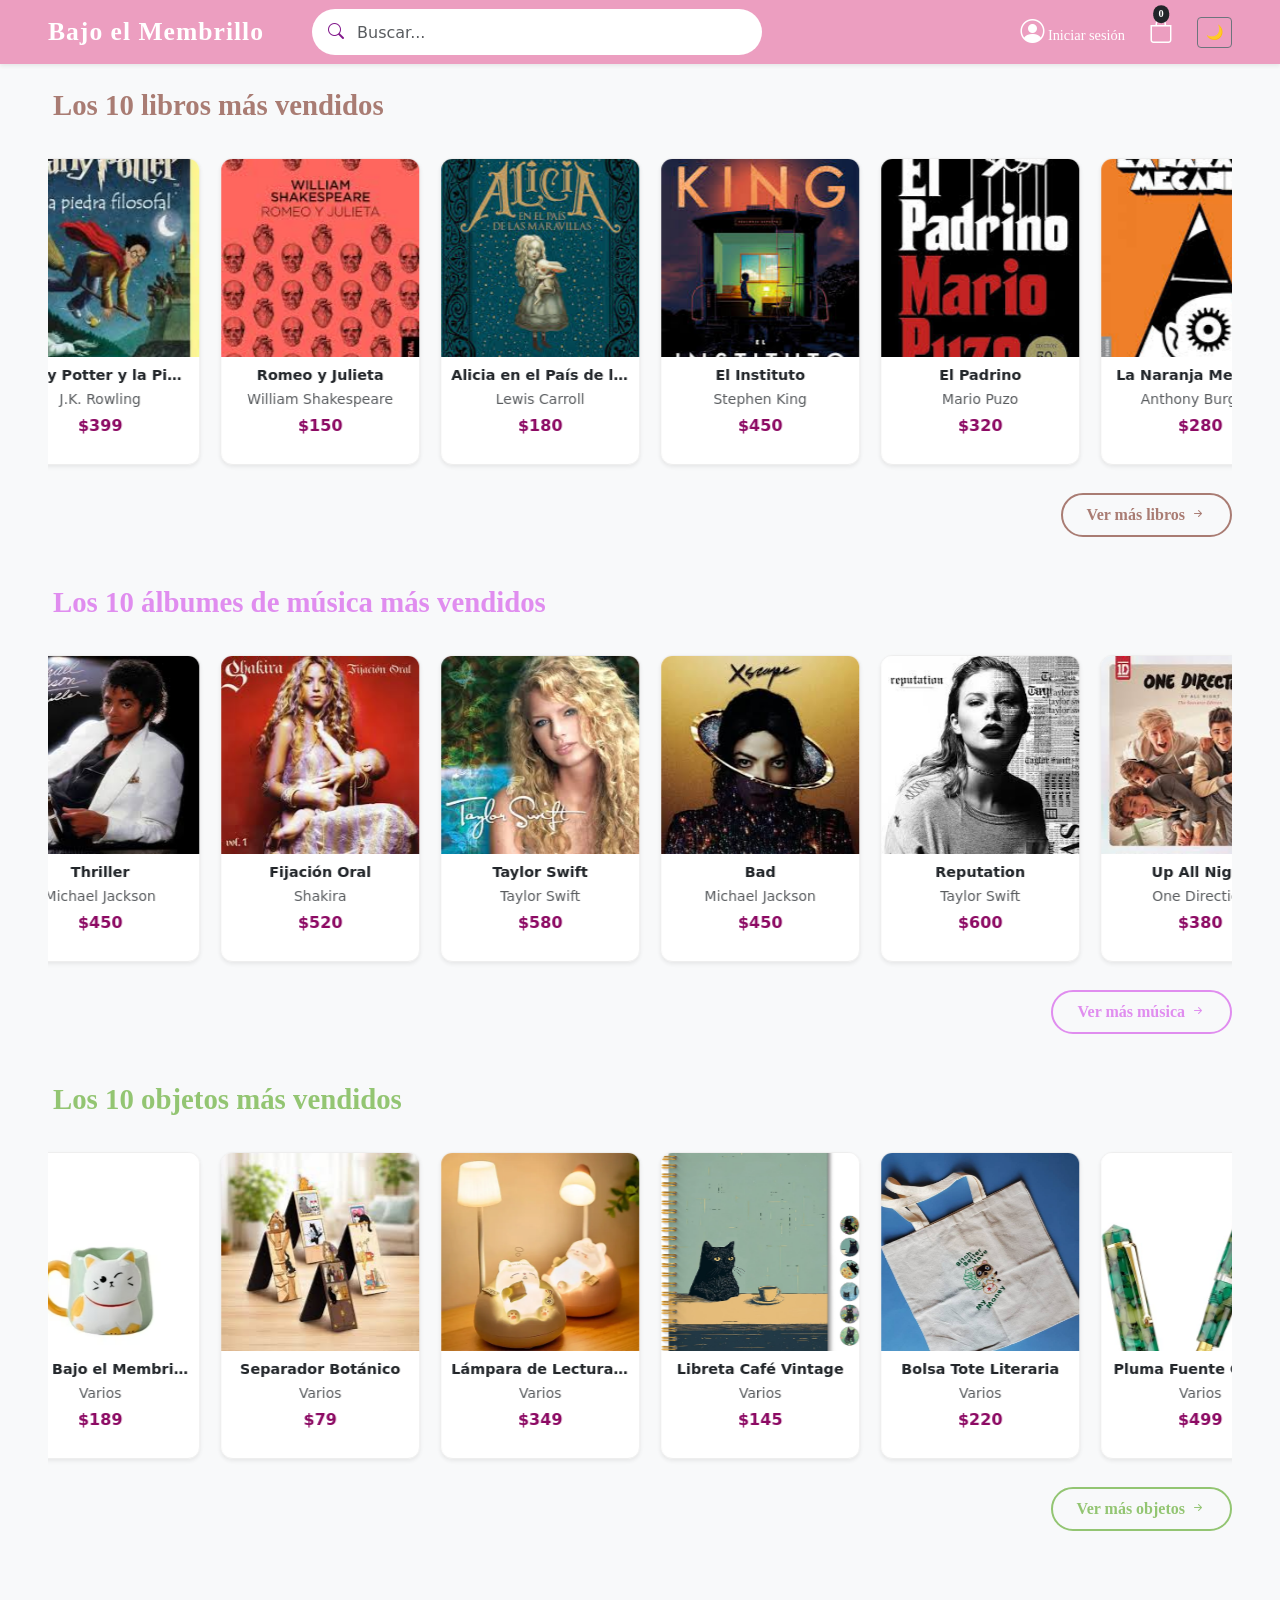
<file: src/view/index.html>
<!DOCTYPE html>
<html lang="es">
<head>
    <meta charset="UTF-8">
    <meta name="viewport" content="width=device-width, initial-scale=1.0">
    <title>Bajo el Membrillo</title>
    <link href="https://cdn.jsdelivr.net/npm/bootstrap@5.3.3/dist/css/bootstrap.min.css" rel="stylesheet">
    <link rel="stylesheet" href="https://cdn.jsdelivr.net/npm/bootstrap-icons@1.11.3/font/bootstrap-icons.min.css">
    <link rel="stylesheet" href="../css/style.css">
</head>
<body>

<nav class="navbar navbar-custom shadow-sm">
    <div class="container-fluid px-lg-5"> 
        <div class="row w-100 align-items-center g-0">
            <div class="col-auto d-flex align-items-center">
                <a class="navbar-brand me-4" href="index.html">Bajo el Membrillo</a>
                
            </div>
            <div class="col px-md-4">
                <div class="search-group position-relative">

    <i class="bi bi-search"></i>

    <input
        id="buscador-global"
        type="text"
        class="form-control"
        placeholder="Buscar..."
        autocomplete="off"
    >

   <div
    id="resultados-busqueda"
    class="search-results"
    ></div>

</div>
            </div>
            <div class="col-auto d-flex align-items-center gap-4">
                <div class="dropdown" id="menu-usuario">
                    <a href="#" class="nav-link-custom dropdown-toggle" data-bs-toggle="dropdown">
                        <i class="bi bi-person-circle"></i>
                        <span id="texto-usuario">Usuario</span>
                    </a>
                    <ul class="dropdown-menu">
                        <li><a class="dropdown-item" href="#" onclick="cerrarSesion()">Cerrar sesión</a></li>
                    </ul>
                </div>
                <a href="iniciar_sesion.html" id="btn-login" class="nav-link-custom">
                    <i class="bi bi-person-circle"></i>
                    <span>Iniciar sesión</span>
                </a>
                <a href="carrito.html" class="nav-link-custom position-relative">
                    <i class="bi bi-bag"></i>
                    <span id="contador-carrito" class="position-absolute top-0 start-50 translate-middle badge rounded-pill bg-dark cart-badge">0</span>
                </a>
                <button
                id="btn-tema"
                class="btn btn-outline-secondary btn-sm">
                🌙
                </button>
            </div>
        </div>
    </div>
</nav>

<main class="container-fluid px-lg-5 mt-4">
    <section class="section-container mb-5">
        <h2 class="section-title titulo-libros">Los 10 libros más vendidos</h2>
        <div id="contenedor-libros" class="carousel-netflix"></div>
        <div class="text-end mt-2">
            <a href="libros.html" class="btn-ver-mas btn-libros">Ver más libros <i class="bi bi-arrow-right-short"></i></a>
        </div>
    </section>
    <section class="section-container mb-5">
        <h2 class="section-title titulo-musica">Los 10 álbumes de música más vendidos</h2>
        <div id="contenedor-musica" class="carousel-netflix"></div>
        <div class="text-end mt-2">
            <a href="musica.html" class="btn-ver-mas btn-musica">Ver más música <i class="bi bi-arrow-right-short"></i></a>
        </div>
    </section>
    <section class="section-container mb-5">
        <h2 class="section-title titulo-objetos">Los 10 objetos más vendidos</h2>
        <div id="contenedor-objetos" class="carousel-netflix"></div>
        <div class="text-end mt-2">
            <a href="objetos.html" class="btn-ver-mas btn-objetos">Ver más objetos <i class="bi bi-arrow-right-short"></i></a>
        </div>
    </section>
</main>

<script src="../viewModel/carrito_utils.js"></script>
<script src="../viewModel/auth.js"></script>
<script src="../viewModel/main.js"></script>
<script src="../viewModel/busqueda_global.js"></script>
<script src="https://cdn.jsdelivr.net/npm/bootstrap@5.3.3/dist/js/bootstrap.bundle.min.js"></script>
<script src="../viewModel/tema.js"></script>
</body>
</html>
</file>
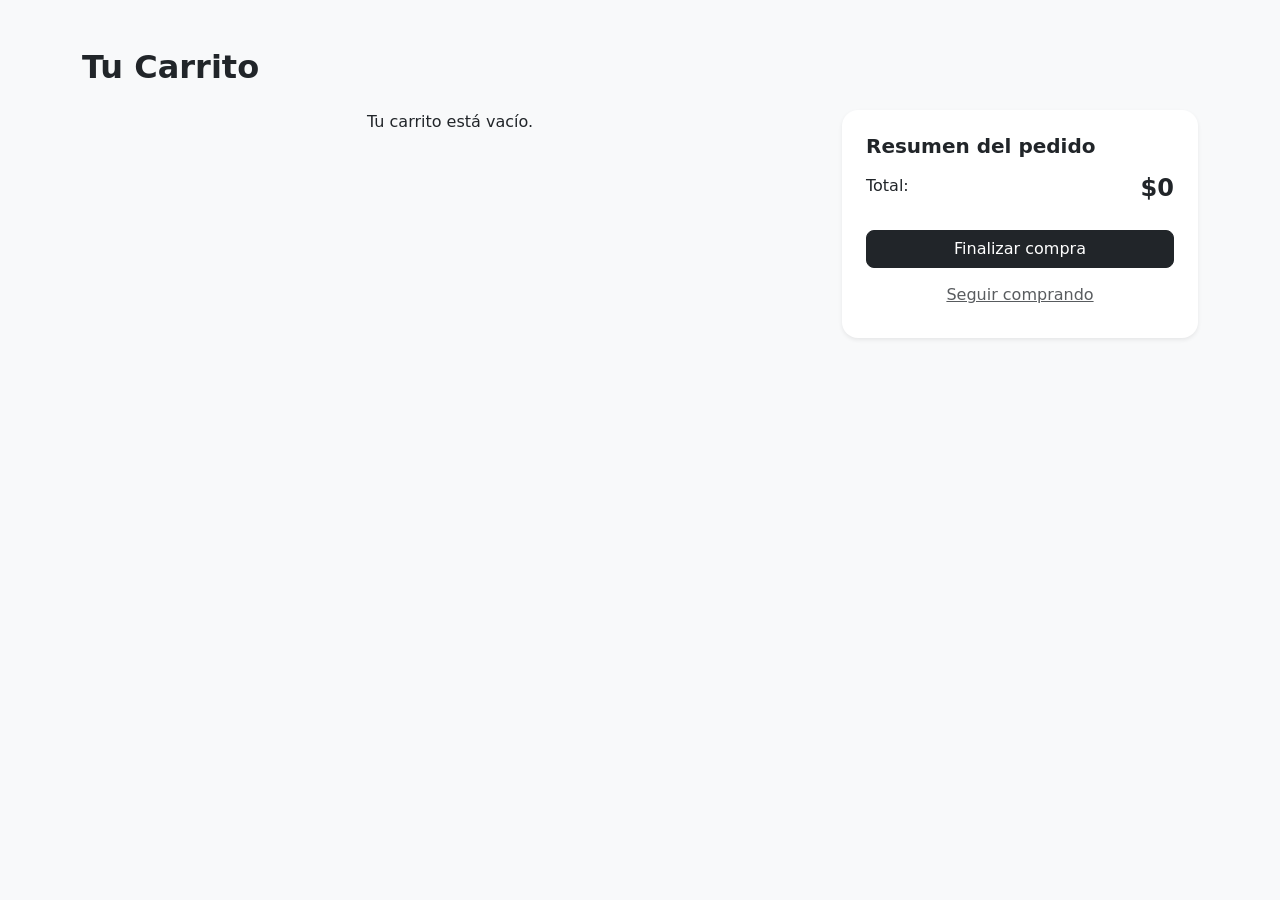
<file: src/view/carrito.html>
<!DOCTYPE html>
<html lang="es">
<head>
    <meta charset="UTF-8">
    <meta name="viewport" content="width=device-width, initial-scale=1.0">
    <title>Tu Carrito | Bajo el Membrillo</title>
    <link href="https://cdn.jsdelivr.net/npm/bootstrap@5.3.3/dist/css/bootstrap.min.css" rel="stylesheet">
    <link rel="stylesheet" href="https://cdn.jsdelivr.net/npm/bootstrap-icons@1.11.3/font/bootstrap-icons.min.css">
    <link rel="stylesheet" href="../css/style.css">
</head>

    <div class="container mt-5">
        <h2 class="mb-4 fw-bold">Tu Carrito</h2>
        <div class="row">
            <div class="col-lg-8">
                <div id="contenedor-carrito" class="row g-4"></div>
            </div>
            <div class="col-lg-4">
                <div class="card p-4 shadow-sm border-0 rounded-4">
                    <h5 class="fw-bold mb-3">Resumen del pedido</h5>
                    <div class="d-flex justify-content-between">
                        <p>Total:</p>
                        <h4 id="total-carrito" class="fw-bold">$0</h4>
                    </div>
                    <button class="btn btn-dark w-100 mt-3 rounded-3">Finalizar compra</button>
                    <a href="index.html" class="btn btn-link w-100 mt-2 text-muted">Seguir comprando</a>
                </div>
            </div>
        </div>
    </div>

    <script src="../viewModel/carrito.js"></script>
    <script src="../viewModel/tema.js"></script>
</body>
</html>
</file>
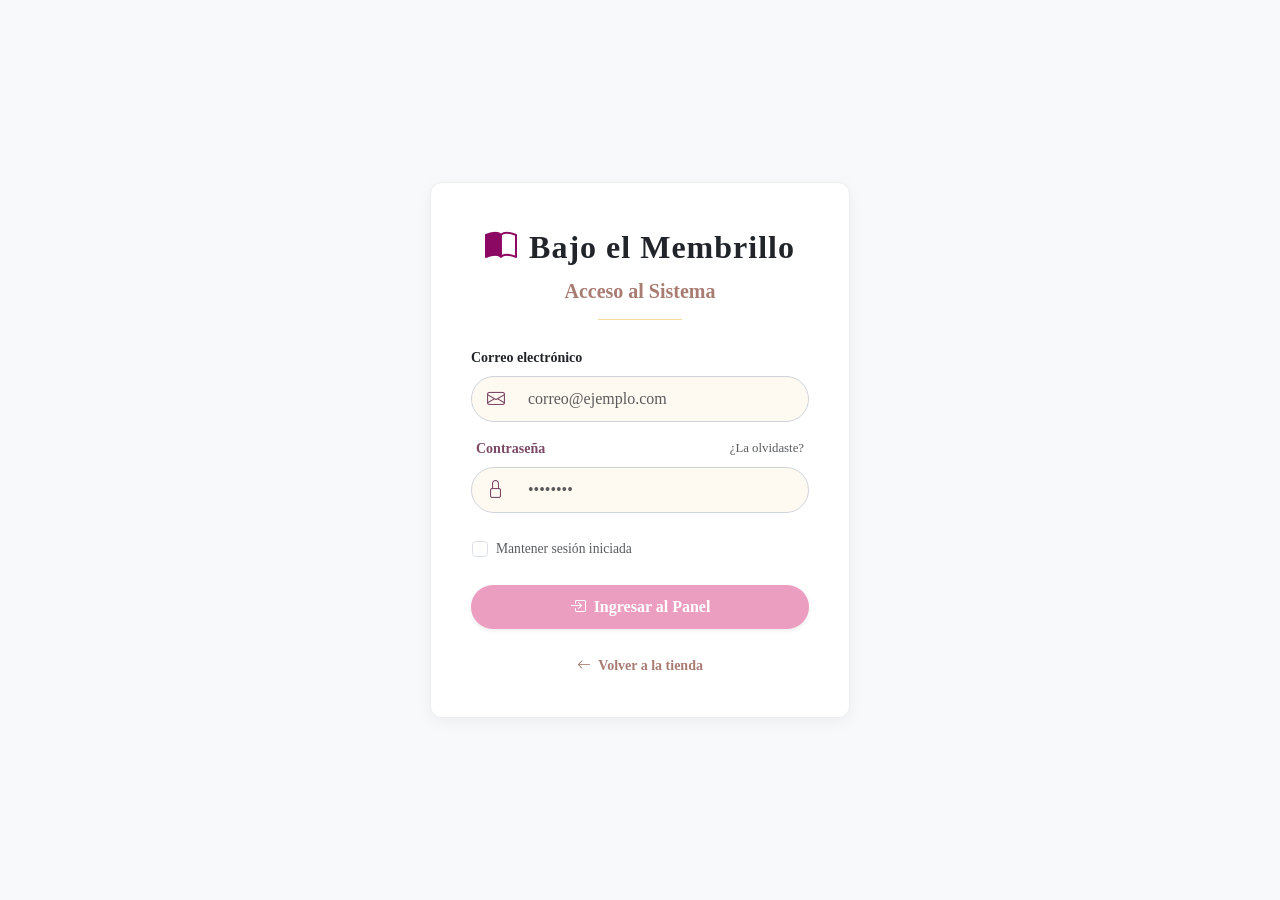
<file: src/view/iniciar_sesion.html>
<!DOCTYPE html>
<html lang="es">
<head>
    <meta charset="UTF-8">
    <meta name="viewport" content="width=device-width, initial-scale=1.0">
    <title>Bajo el Membrillo - Iniciar Sesión</title>
    <link href="https://cdn.jsdelivr.net/npm/bootstrap@5.3.3/dist/css/bootstrap.min.css" rel="stylesheet">
    <link href="https://cdn.jsdelivr.net/npm/bootstrap-icons@1.11.3/font/bootstrap-icons.min.css" rel="stylesheet">
    <link rel="stylesheet" href="../css/style.css">
</head>
<body class="d-flex align-items-center justify-content-center login-container">

    <div class="card login-card p-4">
        <div class="card-body">
            <div class="text-center mb-4">
                <div class="mb-2">
                    <i class="bi bi-book-half fs-2 text-magenta-custom align-middle me-2"></i>
                    <span class="fs-2 fw-bold text-nowrap" style="letter-spacing: 1px; vertical-align: middle;">Bajo el Membrillo</span>
                </div>
                <h5 class="login-title mb-3">Acceso al Sistema</h5>
                <hr style="color: #F2DC99; height: 2px; opacity: 1;" class="w-25 mx-auto my-2">
            </div>

            <form id="loginForm" action="dashboard/dashboard_libros.html" method="GET">
                
                <div class="mb-3">
                    <label for="emailInput" class="form-label small fw-bold mb-2" class="form-label"; padding-left: 5px;">Correo electrónico</label>
                    <div class="input-group-custom">
                        <i class="bi bi-envelope me-2"></i>
                        <input type="email" class="form-control" id="emailInput" placeholder="correo@ejemplo.com" required>
                    </div>
                </div>

                <div class="mb-4">
                    <div class="d-flex justify-content-between align-items-center mb-2" style="padding: 0 5px;">
                        <label for="passwordInput" class="form-label small fw-bold mb-0" style="color: #7c4a67;">Contraseña</label>
                        <a href="#" class="text-decoration-none small text-muted" style="font-size: 0.8rem;">¿La olvidaste?</a>
                    </div>
                    <div class="input-group-custom">
                        <i class="bi bi-lock me-2"></i>
                        <input type="password" class="form-control" id="passwordInput" placeholder="••••••••" required>
                    </div>
                </div>

                <div class="mb-4 form-check d-flex align-items-center gap-2" style="padding-left: 25px;">
                    <input type="checkbox" class="form-check-input mt-0" id="rememberCheck" style="cursor: pointer;">
                    <label class="form-check-label small text-muted" for="rememberCheck" style="cursor: pointer; font-size: 0.85rem;">Mantener sesión iniciada</label>
                </div>

                <button type="submit" class="btn btn-login-custom w-100 d-flex align-items-center justify-content-center gap-2 shadow-sm">
                    <i class="bi bi-box-arrow-in-right"></i> Ingresar al Panel
                </button>
            </form>

            <div class="text-center mt-4">
                <a href="index.html" class="text-decoration-none small" style="color: #A97C73; font-weight: 600;">
                    <i class="bi bi-arrow-left me-1"></i> Volver a la tienda
                </a>
            </div>
        </div>
    </div>

    <script src="https://cdn.jsdelivr.net/npm/bootstrap@5.3.3/dist/js/bootstrap.bundle.min.js"></script>
    
    <script src="../viewModel/login.js"></script>
    <script src="../viewModel/tema.js"></script>
</body>
</html>
</file>
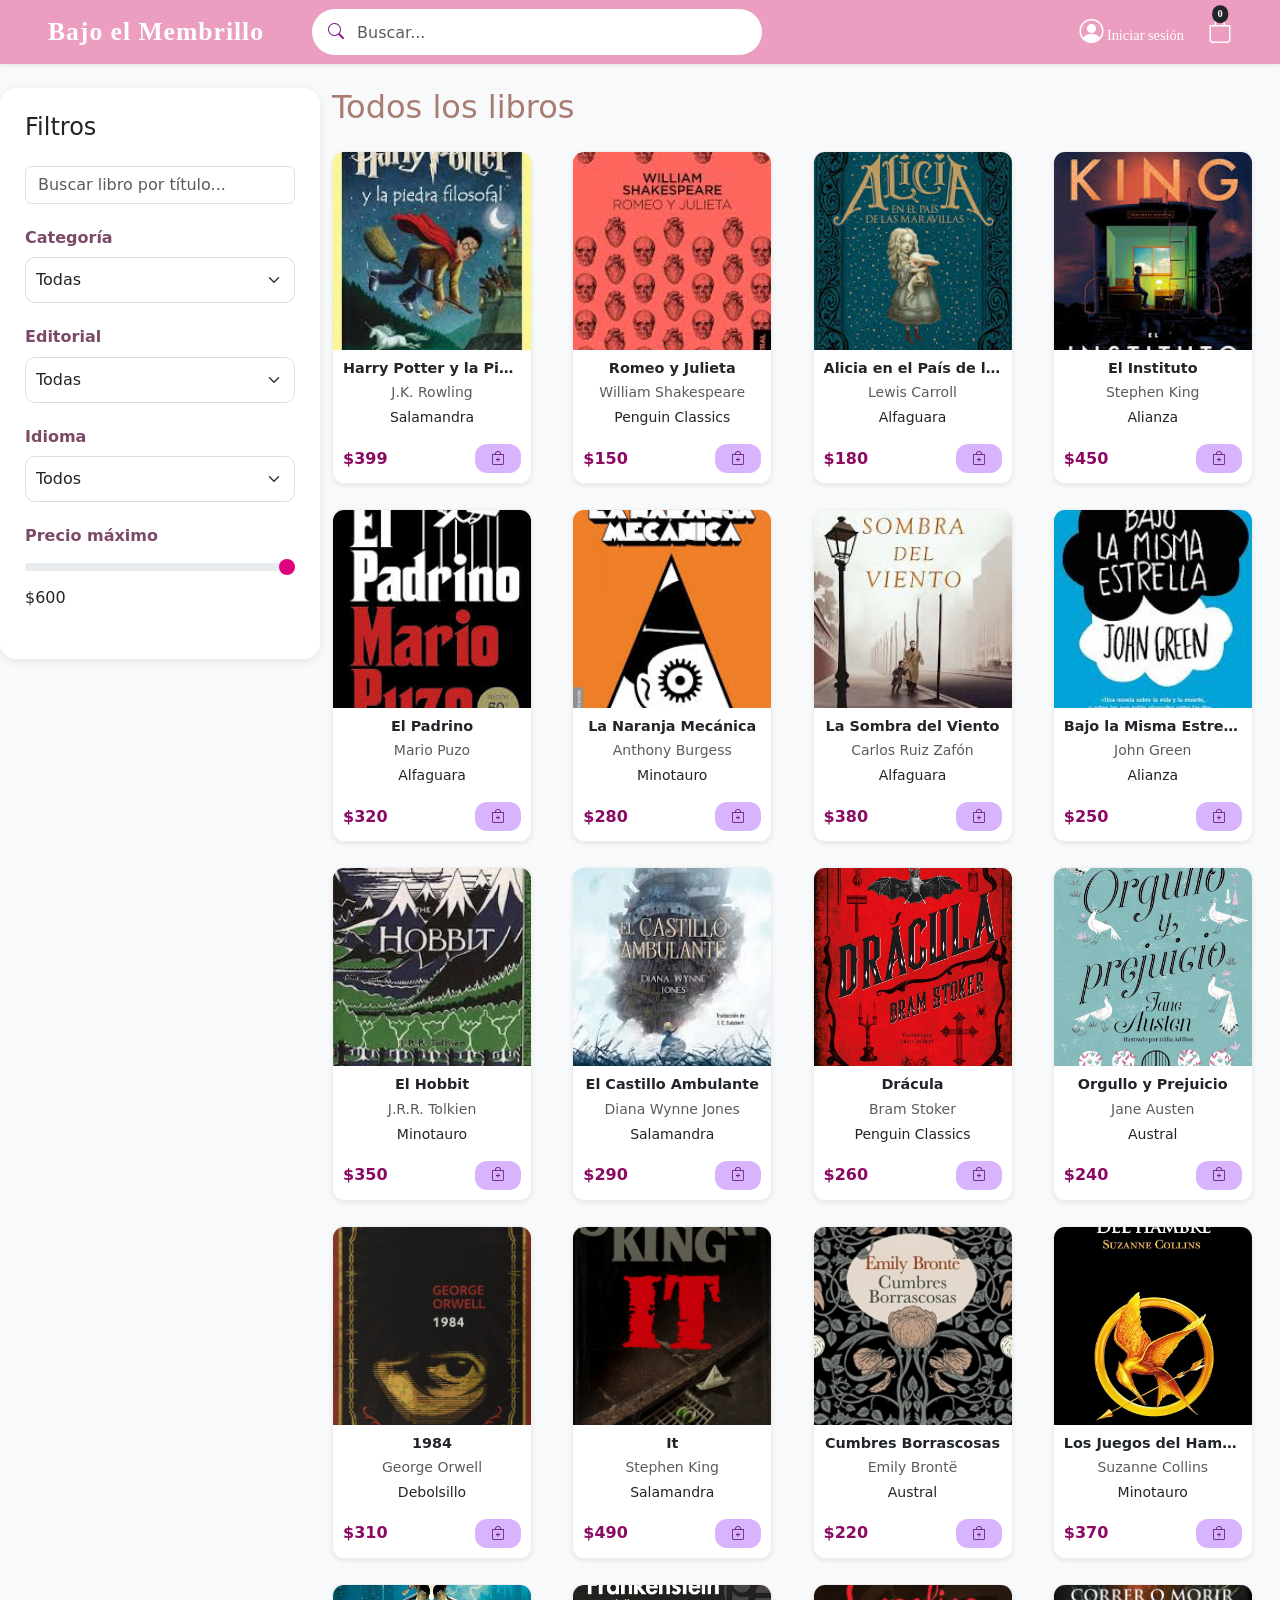
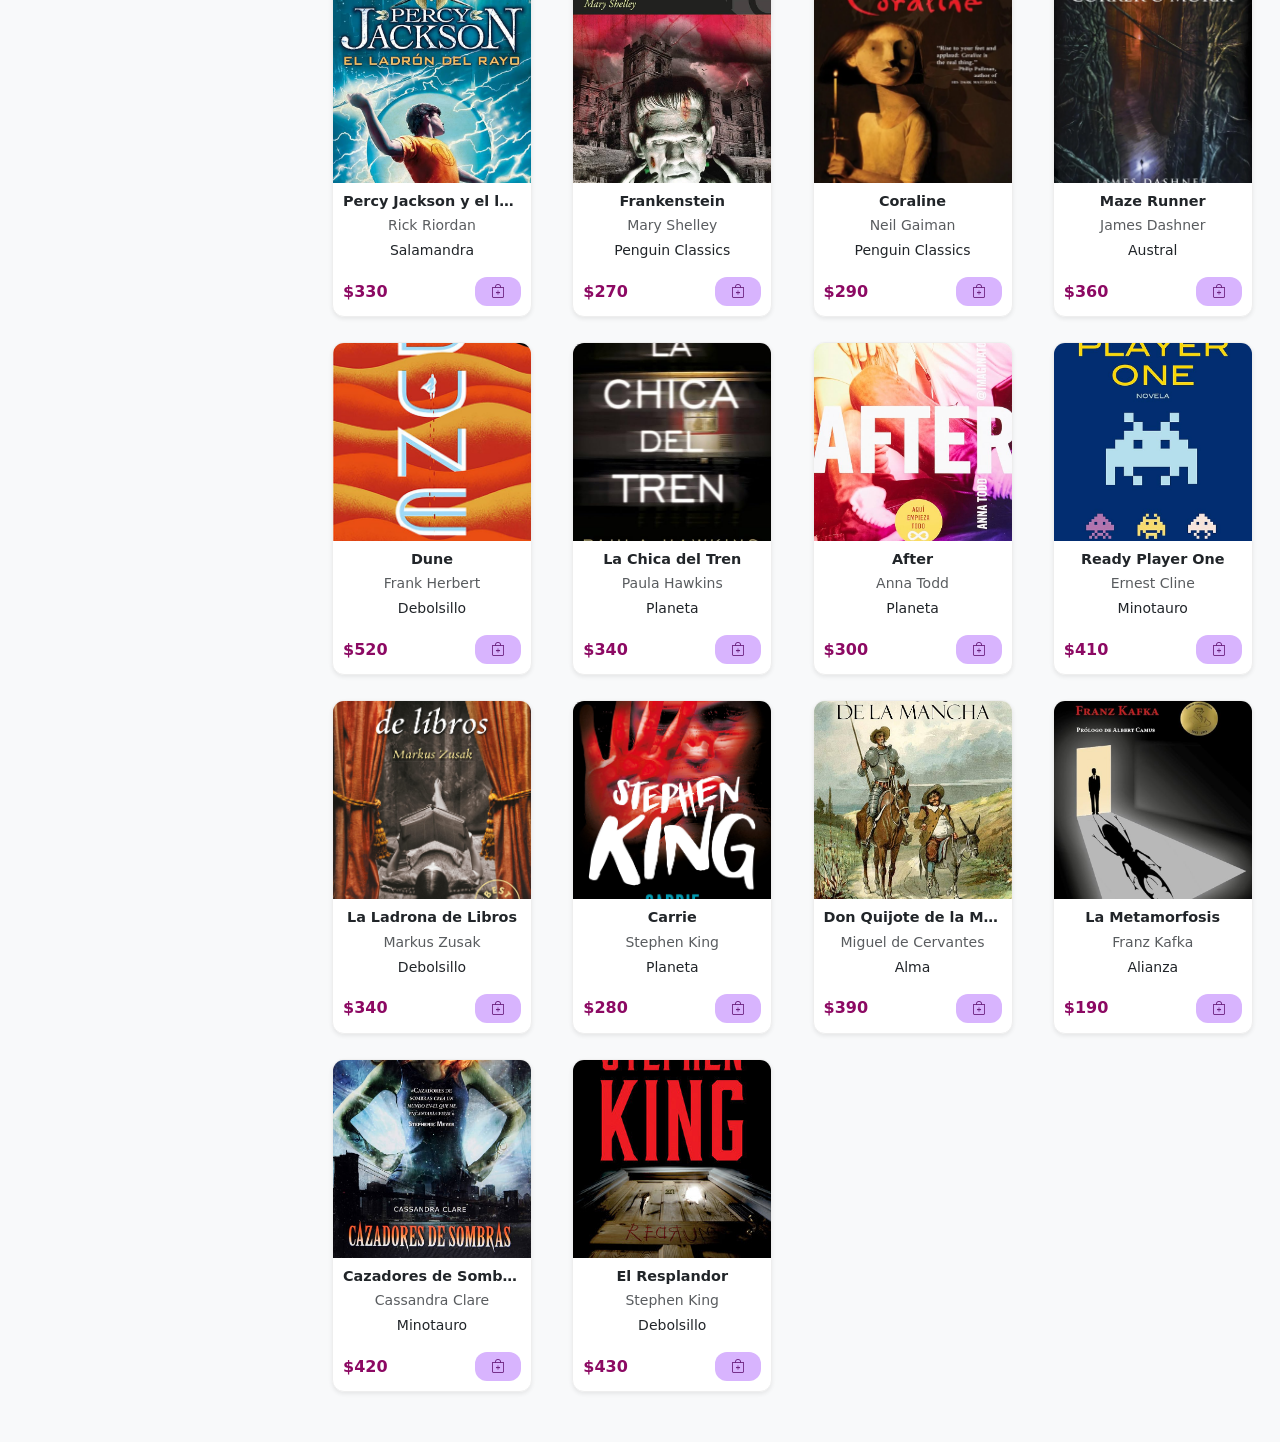
<file: src/view/libros.html>
<!DOCTYPE html>
<html lang="es">
<head>
    <meta charset="UTF-8">
    <meta name="viewport" content="width=device-width, initial-scale=1.0">
    <title>Bajo el Membrillo</title>
    <link href="https://cdn.jsdelivr.net/npm/bootstrap@5.3.3/dist/css/bootstrap.min.css" rel="stylesheet">
    <link rel="stylesheet" href="https://cdn.jsdelivr.net/npm/bootstrap-icons@1.11.3/font/bootstrap-icons.min.css">
    <link rel="stylesheet" href="../css/style.css">
</head>
<body>
    <nav class="navbar navbar-custom shadow-sm">
        <div class="container-fluid px-lg-5">
            <div class="row w-100 align-items-center g-0">
                <div class="col-auto d-flex align-items-center">
                    <a class="navbar-brand me-4" href="index.html">
                        Bajo el Membrillo
                    </a>
                </div>
                <div class="col px-md-4">
                    <div class="search-group position-relative">
                        <i class="bi bi-search"></i>
                        <input type="text" id="buscador-global" class="form-control" placeholder="Buscar..." autocomplete="off">
                        <div id="resultados-busqueda" class="search-results"></div>
                    </div>
                </div>
                <div class="col-auto d-flex align-items-center gap-4">

                    <div class="dropdown" id="menu-usuario">

                        <a href="#" class="nav-link-custom dropdown-toggle" data-bs-toggle="dropdown">

                            <i class="bi bi-person-circle"></i>

                            <span id="texto-usuario">
                                Usuario
                            </span>

                        </a>

                        <ul class="dropdown-menu">

                            <li>

                                <a class="dropdown-item" href="#" onclick="cerrarSesion()">

                                    Cerrar sesión

                                </a>

                            </li>

                        </ul>

                    </div>

                    <a href="iniciar_sesion.html" id="btn-login" class="nav-link-custom">

                        <i class="bi bi-person-circle"></i>

                        <span>
                            Iniciar sesión
                        </span>

                    </a>

                    <a href="carrito.html" class="nav-link-custom position-relative">
                        <i class="bi bi-bag"></i>
                        <span class="position-absolute top-0 start-50 translate-middle badge rounded-pill bg-dark cart-badge">0</span>
                    </a>
                </div>
            </div>
        </div>
    </nav>

    <main class="container-fluid mt-4">
        <div class="row">
            <aside class="col-lg-3 filtros-sidebar">
                <h4 class="mb-4">Filtros</h4>
                <div class="mb-4">
                    <input type="text" id="buscador-libros" class="form-control" placeholder="Buscar libro por título...">
                </div>
                <div class="mb-4">
                    <h6>Categoría</h6>
                    <select id="filtro-categoria" class="form-select">
                        <option value="">Todas</option>
                        <option value="Fantasia">Fantasía</option>
                        <option value="Suspenso">Suspenso</option>
                        <option value="Romance">Romance</option>
                        <option value="Terror">Terror</option>
                        <option value="Drama">Drama</option>
                    </select>
                </div>
                <div class="mb-4">
                    <h6>Editorial</h6>
                    <select id="filtro-editorial" class="form-select">
                        <option value="">Todas</option>
                        <option value="Salamandra">Salamandra</option>
                        <option value="Planeta">Planeta</option>
                        <option value="Minotauro">Minotauro</option>
                        <option value="Penguin Classics">Penguin Classics</option>
                        <option value="Debolsillo">Debolsillo</option>
                        <option value="Alfaguara">Alfaguara</option> 
                        <option value="Alianza">Alianza</option>      
                        <option value="Alma">Alma</option>
                        <option value="Austral">Austral</option>
                        <option value="Debolsillo">Debolsillo</option>        
                    </select>
                </div>
                <div class="mb-4">
                    <h6>Idioma</h6>
                    <select id="filtro-idioma" class="form-select">
                        <option value="">Todos</option>
                        <option value="Español">Español</option>
                        <option value="Inglés">Inglés</option>
                    </select>
                </div>
                <div class="mb-4">
                    <h6>Precio máximo</h6>
                    <input type="range" id="filtro-precio" min="200" max="600" value="600" class="form-range">
                    <p>$<span id="precio-valor">600</span></p>
                </div>
            </aside>

            <div class="d-lg-none mb-4">
                <button class="btn w-100 btn-filtros-mobile" type="button" data-bs-toggle="collapse" data-bs-target="#filtrosMobile">
                    <i class="bi bi-sliders"></i>
                    Filtrar libros
                </button>
                <div class="collapse mt-3" id="filtrosMobile">
                    <div class="card card-body">
                        <div class="mb-3">
                            <h6>Categoría</h6>
                            <select id="filtro-categoria-mobile" class="form-select">
                                <option value="">Todas</option>
                                <option value="Fantasia">Fantasía</option>
                                <option value="Suspenso">Suspenso</option>
                                <option value="Romance">Romance</option>
                                <option value="Terror">Terror</option>
                                <option value="Drama">Drama</option>
                            </select>
                        </div>
                        <div class="mb-3">
                            <h6>Editorial</h6>
                            <select id="filtro-editorial-mobile" class="form-select">
                                <option value="">Todas</option>
                                <option value="Salamandra">Salamandra</option>
                                <option value="Planeta">Planeta</option>
                                <option value="Minotauro">Minotauro</option>
                                <option value="Debolsillo">Debolsillo</option>
                                <option value="Penguin Classics">Penguin Classics</option>
                                <option value="Alfaguara">Alfaguara</option>
                                <option value="Austral">Austral</option>
                                <option value="Nocturna">Nocturna</option>
                                <option value="Molino">Molino</option>
                                <option value="Destino">Destino</option>
                            </select>
                        </div>
                        <div class="mb-3">
                            <h6>Idioma</h6>
                            <select id="filtro-idioma-mobile" class="form-select">
                                <option value="">Todos</option>
                                <option value="Español">Español</option>
                                <option value="Inglés">Inglés</option>
                            </select>
                        </div>
                        <div>
                            <h6>Precio máximo</h6>
                            <input type="range" id="filtro-precio-mobile" min="200" max="600" value="600" class="form-range">
                            <p class="mt-2">$<span id="precio-valor-mobile">600</span></p>
                        </div>
                    </div>
                </div>
            </div>

            <section class="col-lg-9">
                <h2 class="mb-4 titulo-libros">Todos los libros</h2>
                <div id="contenedor-libros-grid" class="productos-grid"></div>
            </section>
        </div>
    </main>
    
    <script src="../viewModel/auth.js"></script>
    <script src="../viewModel/carrito_utils.js"></script>
    <script src="../viewModel/busqueda_global.js"></script>
    <script src="../viewModel/libros.js"></script>
    <script src="https://cdn.jsdelivr.net/npm/bootstrap@5.3.3/dist/js/bootstrap.bundle.min.js"></script>
    <script src="../viewModel/tema.js"></script>
</body>
</html>
</file>
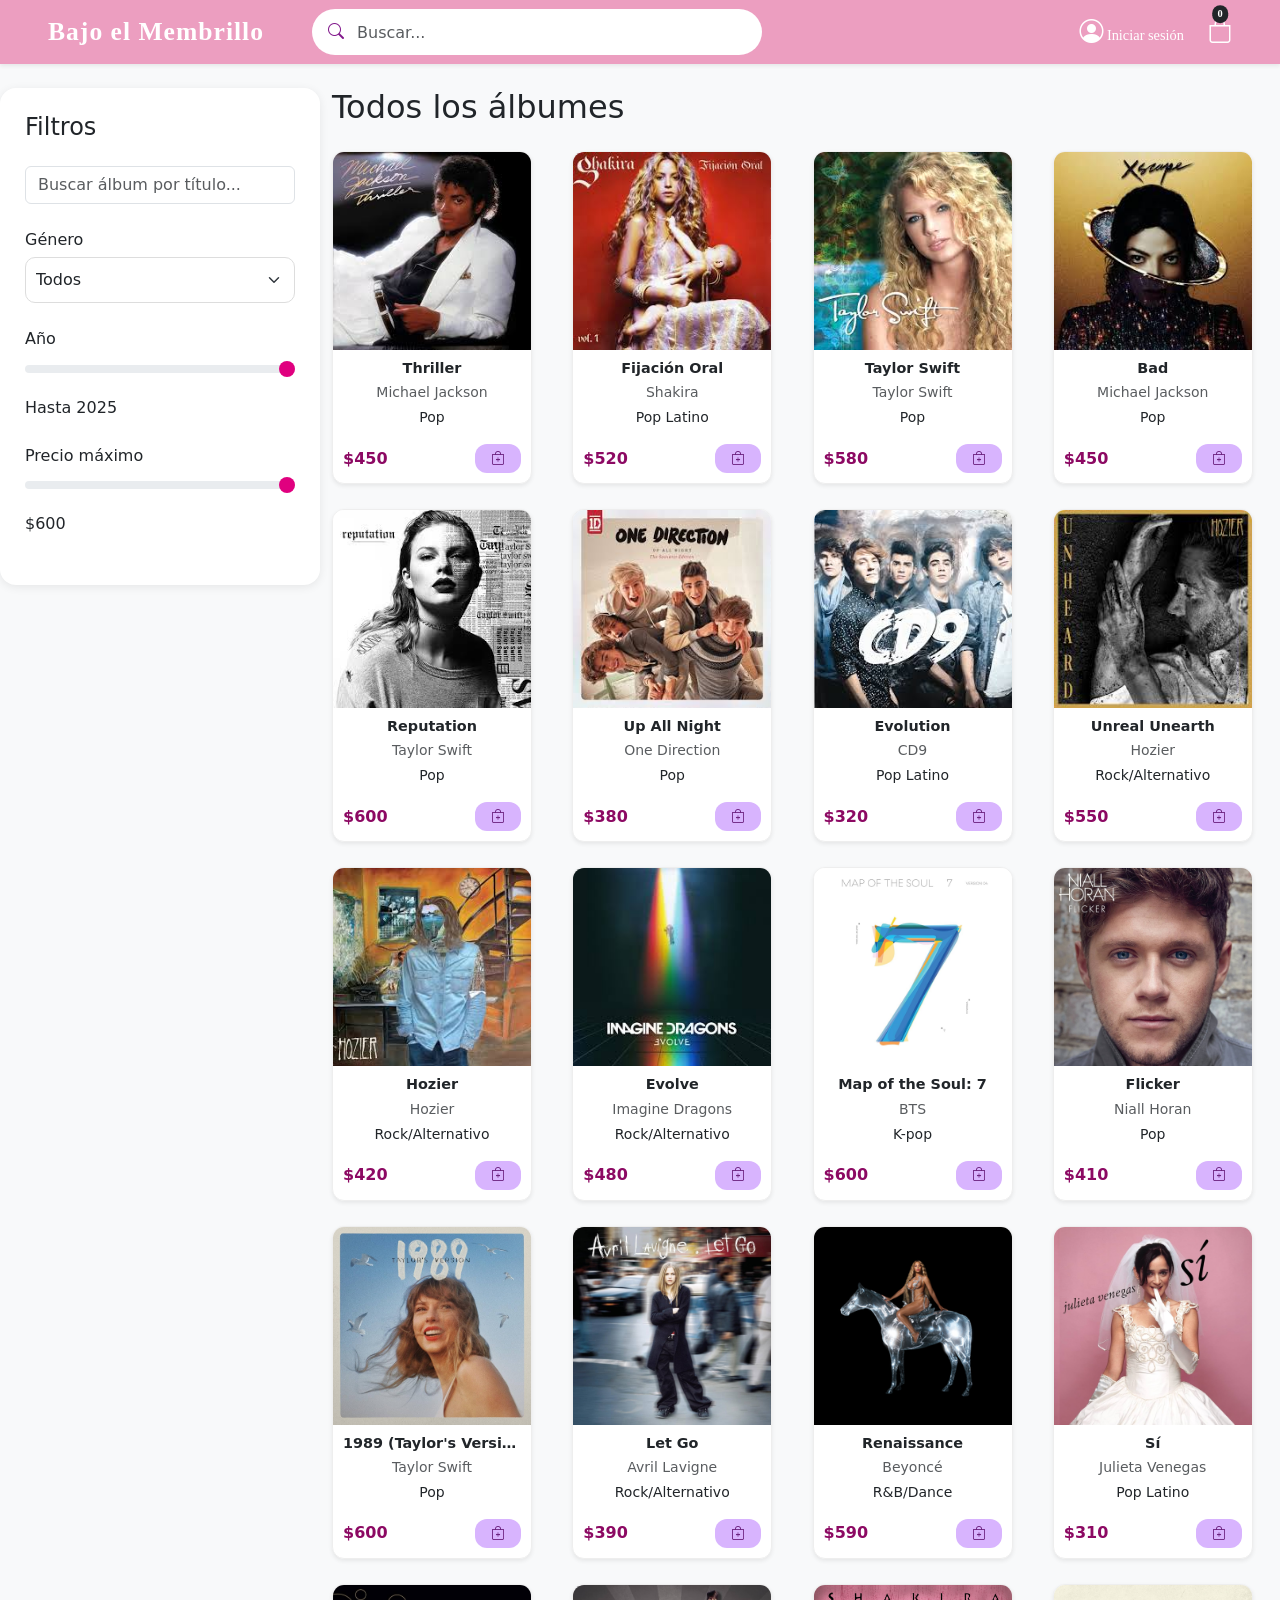
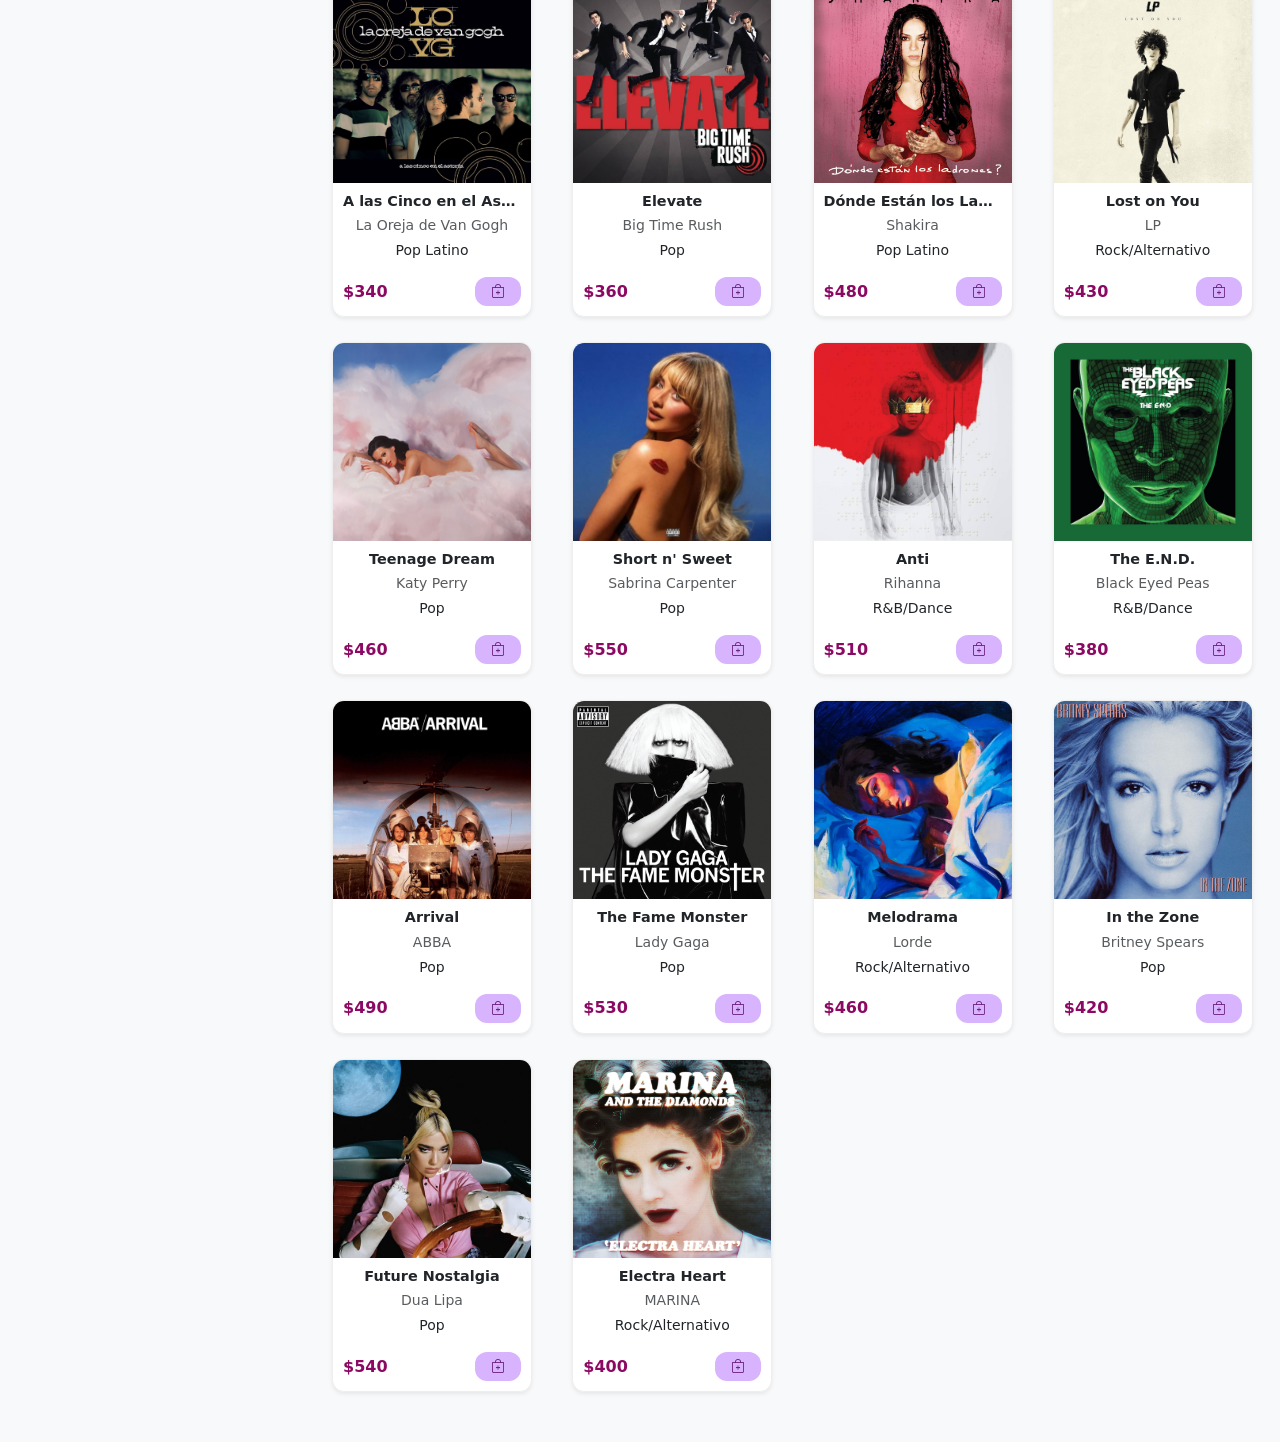
<file: src/view/musica.html>
<!DOCTYPE html>
<html lang="es">

<head>
    <meta charset="UTF-8">
    <meta name="viewport" content="width=device-width, initial-scale=1.0">
    <title>Bajo el Membrillo</title>
    <link href="https://cdn.jsdelivr.net/npm/bootstrap@5.3.3/dist/css/bootstrap.min.css" rel="stylesheet">
    <link rel="stylesheet" href="https://cdn.jsdelivr.net/npm/bootstrap-icons@1.11.3/font/bootstrap-icons.min.css">
    <link rel="stylesheet" href="../css/style.css">
</head>

<body>

    <nav class="navbar navbar-custom shadow-sm">
        <div class="container-fluid px-lg-5">
            <div class="row w-100 align-items-center g-0">

                <div class="col-auto d-flex align-items-center">
                    <a class="navbar-brand me-4" href="index.html">
                        Bajo el Membrillo
                    </a>
                </div>

                <div class="col px-md-4">
                    <div class="search-group position-relative">

                        <i class="bi bi-search"></i>

                        <input type="text" id="buscador-global" class="form-control" placeholder="Buscar..."
                            autocomplete="off">

                        <div id="resultados-busqueda" class="search-results"></div>

                    </div>
                </div>

                <div class="col-auto d-flex align-items-center gap-4">

                    <div class="dropdown" id="menu-usuario">

                        <a href="#" class="nav-link-custom dropdown-toggle" data-bs-toggle="dropdown">

                            <i class="bi bi-person-circle"></i>

                            <span id="texto-usuario">
                                Usuario
                            </span>

                        </a>

                        <ul class="dropdown-menu">

                            <li>

                                <a class="dropdown-item" href="#" onclick="cerrarSesion()">

                                    Cerrar sesión

                                </a>

                            </li>

                        </ul>

                    </div>

                    <a href="iniciar_sesion.html" id="btn-login" class="nav-link-custom">

                        <i class="bi bi-person-circle"></i>

                        <span>
                            Iniciar sesión
                        </span>

                    </a>

                    <a href="carrito.html" class="nav-link-custom position-relative">
                        <i class="bi bi-bag"></i>
                        <span
                            class="position-absolute top-0 start-50 translate-middle badge rounded-pill bg-dark cart-badge">
                            0
                        </span>
                    </a>
                </div>

            </div>
        </div>
    </nav>

    <main class="container-fluid mt-4">
        <div class="row">

            <aside class="col-lg-3 filtros-sidebar">
                <h4 class="mb-4">Filtros</h4>
                <div class="mb-4">
                    <input type="text" id="buscador-albumes" class="form-control"
                        placeholder="Buscar álbum por título...">
                </div>

                <div class="mb-4">
                    <label for="filtro-genero" class="form-label h6">Género</label>
                    <select id="filtro-genero" class="form-select">
                        <option value="">Todos</option>
                        <option value="Pop">Pop</option>
                        <option value="Pop Latino">Pop Latino</option>
                        <option value="Rock/Alternativo">Rock/Alternativo</option>
                        <option value="K-pop">K-pop</option>
                        <option value="R&B/Dance">R&B/Dance</option>
                    </select>
                </div>

                <div class="mb-4">

                    <label for="filtro-anio" class="form-label h6">

                        Año

                    </label>

                    <input type="range" id="filtro-anio" min="1970" max="2025" value="2025" class="form-range">

                    <p class="mt-2">

                        Hasta
                        <span id="anio-valor">
                            2025
                        </span>

                    </p>

                </div>

                <div class="mb-4">
                    <label for="filtro-precio" class="form-label h6">Precio máximo</label>
                    <input type="range" id="filtro-precio" min="100" max="600" value="600" class="form-range">
                    <p class="mt-2">$<span id="precio-valor">600</span></p>
                </div>
            </aside>

            <section class="col-lg-9">

                <div class="d-lg-none mb-4">
                    <button class="btn w-100 btn-filtros-mobile" type="button" data-bs-toggle="collapse"
                        data-bs-target="#filtrosMobile">
                        <i class="bi bi-sliders"></i> Filtrar álbumes
                    </button>

                    <div class="collapse mt-3" id="filtrosMobile">
                        <div class="card card-body">

                            <div class="mb-3">
                                <label for="filtro-genero-mobile" class="form-label h6">Género</label>
                                <select id="filtro-genero-mobile" class="form-select">
                                    <option value="">Todos</option>
                                    <option value="Pop">Pop</option>
                                    <option value="Pop Latino">Pop Latino</option>
                                    <option value="Rock/Alternativo">Rock/Alternativo</option>
                                    <option value="K-pop">K-pop</option>
                                    <option value="R&B/Dance">R&B/Dance</option>
                                </select>
                            </div>

                            <div class="mb-3">
                                <label for="filtro-anio-mobile" class="form-label h6">Año</label>
                                <input type="range" id="filtro-anio-mobile" min="1970" max="2025" value="2025"
                                    class="form-range">
                                <p class="mt-2">Hasta <span id="anio-valor-mobile">2025</span></p>
                            </div>

                            <div>
                                <label for="filtro-precio-mobile" class="form-label h6">Precio máximo</label>
                                <input type="range" id="filtro-precio-mobile" min="100" max="600" value="600"
                                    class="form-range">
                                <p class="mt-2">$<span id="precio-valor-mobile">600</span></p>
                            </div>

                        </div>
                    </div>
                </div>

                <h2 class="mb-4 titulo-albumes">Todos los álbumes</h2>
                <div id="contenedor-albumes-grid" class="productos-grid">
                </div>

            </section>

        </div>
    </main>


    <script src="../viewModel/auth.js"></script>
    <script src="../viewModel/carrito_utils.js"></script>
    <script src="../viewModel/busqueda_global.js"></script>
    <script src="../viewModel/musica.js"></script>
    <script src="https://cdn.jsdelivr.net/npm/bootstrap@5.3.3/dist/js/bootstrap.bundle.min.js"></script>
    <script src="../viewModel/tema.js"></script>
</body>

</html>
</file>
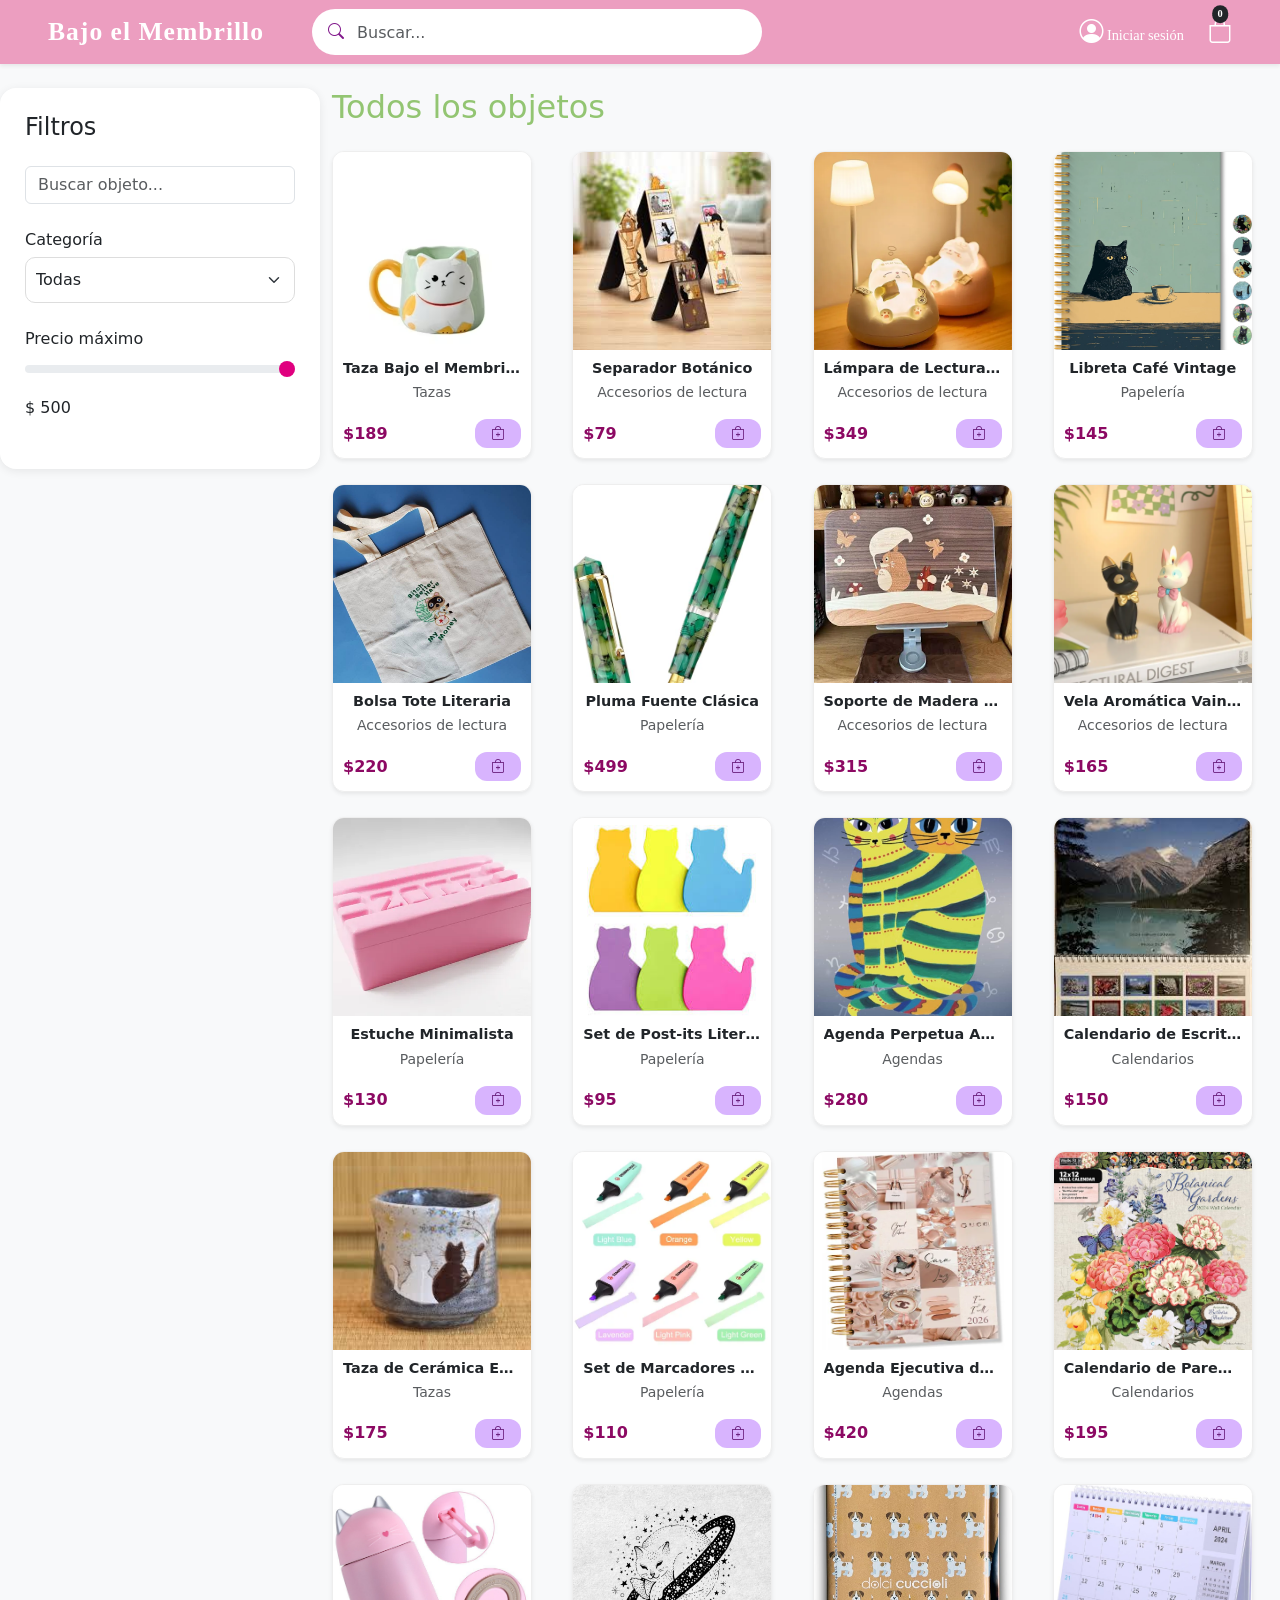
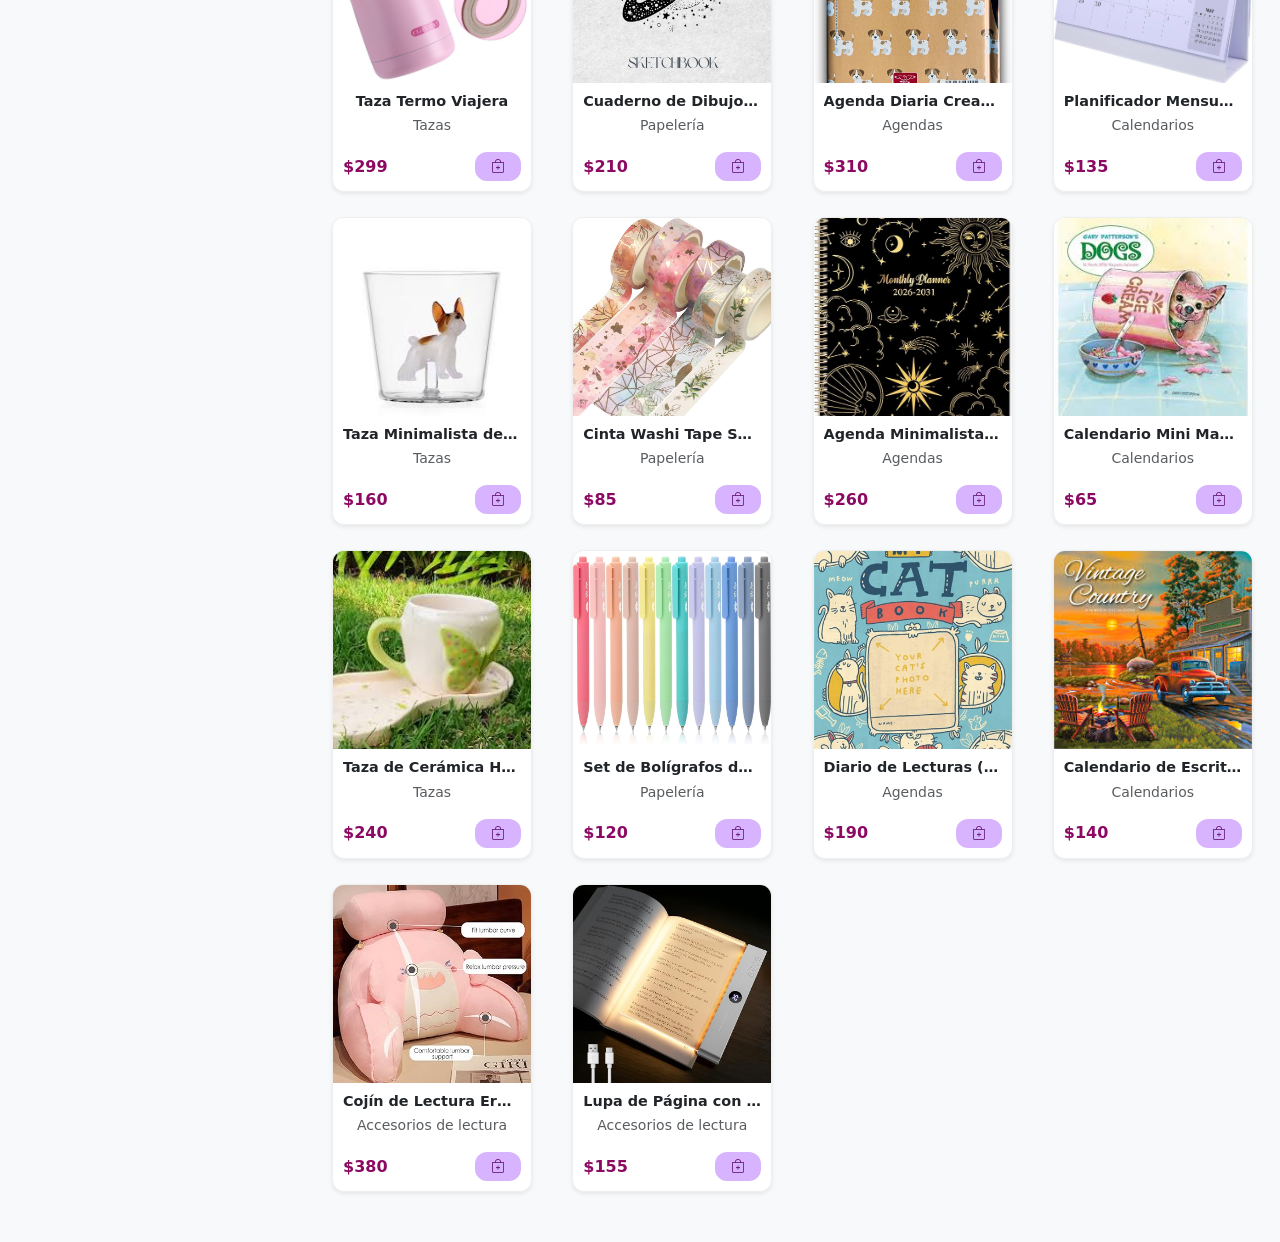
<file: src/view/objetos.html>
<!DOCTYPE html>
<html lang="es">

<head>

    <meta charset="UTF-8">

    <meta name="viewport" content="width=device-width, initial-scale=1.0">

    <title>Bajo el Membrillo</title>

    <link href="https://cdn.jsdelivr.net/npm/bootstrap@5.3.3/dist/css/bootstrap.min.css" rel="stylesheet">

    <link rel="stylesheet" href="https://cdn.jsdelivr.net/npm/bootstrap-icons@1.11.3/font/bootstrap-icons.min.css">

    <link rel="stylesheet" href="../css/style.css">

</head>

<body>

    <nav class="navbar navbar-custom shadow-sm">

        <div class="container-fluid px-lg-5">

            <div class="row w-100 align-items-center g-0">

                <div class="col-auto d-flex align-items-center">

                    <a class="navbar-brand me-4" href="index.html">

                        Bajo el Membrillo

                    </a>

                </div>

                <div class="col px-md-4">

                    <div class="search-group position-relative">

                        <i class="bi bi-search"></i>

                        <input type="text" id="buscador-global" class="form-control" placeholder="Buscar..."
                            autocomplete="off">

                        <div id="resultados-busqueda" class="search-results"></div>

                    </div>

                </div>

                <div class="col-auto d-flex align-items-center gap-4">

                    <div class="dropdown" id="menu-usuario">

                        <a href="#" class="nav-link-custom dropdown-toggle" data-bs-toggle="dropdown">

                            <i class="bi bi-person-circle"></i>

                            <span id="texto-usuario">
                                Usuario
                            </span>

                        </a>

                        <ul class="dropdown-menu">

                            <li>

                                <a class="dropdown-item" href="#" onclick="cerrarSesion()">

                                    Cerrar sesión

                                </a>

                            </li>

                        </ul>

                    </div>

                    <a href="iniciar_sesion.html" id="btn-login" class="nav-link-custom">

                        <i class="bi bi-person-circle"></i>

                        <span>
                            Iniciar sesión
                        </span>

                    </a>

                    <a href="carrito.html" class="nav-link-custom position-relative">
                        <i class="bi bi-bag"></i>
                        <span
                            class="position-absolute top-0 start-50 translate-middle badge rounded-pill bg-dark cart-badge">
                            0
                        </span>
                    </a>
                </div>

            </div>

        </div>

    </nav>


    <main class="container-fluid mt-4">

        <div class="row">

            <aside class="col-lg-3 filtros-sidebar">

                <h4 class="mb-4">
                    Filtros
                </h4>

                <div class="mb-4">

                    <input type="text" id="buscador-objetos" class="form-control" placeholder="Buscar objeto...">

                </div>

                <div class="mb-4">

                    <label for="filtro-categoria" class="form-label h6">

                        Categoría

                    </label>

                    <select id="filtro-categoria" class="form-select">

                        <option value="">
                            Todas
                        </option>

                        <option value="Tazas">
                            Tazas
                        </option>

                        <option value="Papelería">
                            Papelería
                        </option>

                        <option value="Agendas">
                            Agendas
                        </option>

                        <option value="Calendarios">
                            Calendarios
                        </option>

                        <option value="Accesorios de lectura">
                            Accesorios de lectura
                        </option>

                    </select>

                </div>

                <div class="mb-4">

                    <label for="filtro-precio" class="form-label h6">

                        Precio máximo

                    </label>

                    <input type="range" id="filtro-precio" min="50" max="500" value="500" class="form-range">

                    <p class="mt-2">

                        $
                        <span id="precio-valor">
                            500
                        </span>

                    </p>

                </div>

            </aside>


            <section class="col-lg-9">

                <div class="d-lg-none mb-4">

                    <button class="btn w-100 btn-filtros-mobile" type="button" data-bs-toggle="collapse"
                        data-bs-target="#filtrosMobile">

                        <i class="bi bi-sliders"></i>

                        Filtrar objetos

                    </button>

                    <div class="collapse mt-3" id="filtrosMobile">

                        <div class="card card-body">

                            <div class="mb-3">

                                <label for="filtro-categoria-mobile" class="form-label h6">

                                    Categoría

                                </label>

                                <select id="filtro-categoria-mobile" class="form-select">

                                    <option value="">
                                        Todas
                                    </option>

                                    <option value="Tazas">
                                        Tazas
                                    </option>

                                    <option value="Papelería">
                                        Papelería
                                    </option>

                                    <option value="Agendas">
                                        Agendas
                                    </option>

                                    <option value="Calendarios">
                                        Calendarios
                                    </option>

                                    <option value="Accesorios de lectura">
                                        Accesorios de lectura
                                    </option>

                                </select>

                            </div>

                            <div>

                                <label for="filtro-precio-mobile" class="form-label h6">

                                    Precio máximo

                                </label>

                                <input type="range" id="filtro-precio-mobile" min="50" max="500" value="500"
                                    class="form-range">

                                <p class="mt-2">

                                    $
                                    <span id="precio-valor-mobile">
                                        500
                                    </span>

                                </p>

                            </div>

                        </div>

                    </div>

                </div>


                <h2 class="mb-4 titulo-objetos">

                    Todos los objetos

                </h2>

                <div id="contenedor-objetos-grid" class="productos-grid">

                </div>

            </section>

        </div>

    </main>



    <script src="../viewModel/auth.js"></script>
    <script src="../viewModel/carrito_utils.js"></script>
    <script src="../viewModel/busqueda_global.js"></script>
    <script src="../viewModel/objetos.js"></script>

    <script src="https://cdn.jsdelivr.net/npm/bootstrap@5.3.3/dist/js/bootstrap.bundle.min.js">
    </script>
    <script src="../viewModel/tema.js"></script>
</body>

</html>
</file>
<file: src/css/style.css>
body {
    overflow-x: hidden;
    background-color: #f8f9fa;
}

body::-webkit-scrollbar {
    width: 8px;
}

body::-webkit-scrollbar-thumb {
    background: #F2DC99;
    border-radius: 10px;
}

.navbar-custom {
    background-color: #EC9EC0; 
    padding: 0.5rem 0;
}

.navbar-brand {
    font-weight: 800;
    font-size: 1.6rem;
    color: white !important;
    margin: 0;
    letter-spacing: 1px;
    font-family: Georgia, serif;
}

.btn-categories {
    color: white;
    border: none;
    background: none;
    font-weight: 600;
    display: flex;
    align-items: center;
    gap: 5px;
}

.search-group{

    width:100%;
    max-width:450px;

    position:relative;

    display:flex;

    align-items:center;

}

.search-group input{

    width:100%;

    height:46px;

    border:none !important;

    border-radius:50px;

    padding-left:45px;

    padding-right:15px;

    background:white;

}
.search-group i{

    position:absolute;

    left:16px;

    top:50%;

    transform:translateY(-50%);

    color:#81178b;

    z-index:2;

}
.nav-link-custom {
    color: white !important;
    text-decoration: none;
    display: flex;
    align-items: center;
    gap: 8px;
    font-size: 0.9rem;
    font-weight: 500;
    font-family: Georgia, serif;
}

.nav-link-custom i {
    font-size: 1.5rem;
}

.cart-badge {
    font-size: 0.65rem;
    padding: 0.35em 0.5em;
}

.carousel-netflix {
    width: 100%;
    overflow: hidden !important; 
    display: flex !important;
    position: relative;
}

.carousel-netflix::-webkit-scrollbar {
    display: none;
}

.marquee-track-custom {
    display: flex !important;
    flex-direction: row !important;
    flex-wrap: nowrap !important; 
    gap: 20px;
    padding: 20px 5px;
    will-change: transform;
    width: max-content !important; 
}

.card-item, .ver-mas-card {
    flex: 0 0 auto !important;
}

.card-item {
    cursor: pointer;
    background: white;
    border-radius: 12px;
    overflow: hidden;
    min-width: 200px;
    max-width: 200px;
    transition: transform 0.3s ease, box-shadow 0.3s ease;
    position: relative; 
    border: 1px solid #eee;
}

.card-item:hover {
    transform: translateY(-5px);
    box-shadow: 0 8px 18px rgba(0,0,0,0.15) !important;
}

.card-media {
    position: relative;
    overflow: hidden;
}

.card-item img {
    width: 100%;
    aspect-ratio: 1/1; 
    object-fit: cover;
    display: block;
    background-color: #ffffff;
}

.card-description-overlay {
    position: absolute;
    top: 0;
    left: 0;
    width: 100%;
    height: 100%;
    background: rgba(140, 71, 152, 0.88);    
    color: white;    
    padding: 15px;
    display: flex;
    align-items: center;
    justify-content: center;
    text-align: center;
    font-size: 0.85rem;
    opacity: 0; 
    transition: opacity 0.3s ease;
    pointer-events: none;
    font-family: Georgia, serif;
}

.card-item:hover .card-description-overlay {
    opacity: 1;
}

.card-info {
    padding: 10px;
    text-align: center;
}

.card-info h6 {
    font-size: 0.9rem;
    font-weight: 700;
    margin-bottom: 5px;
    white-space: nowrap;
    overflow: hidden;
    text-overflow: ellipsis;
}

.text-magenta {
    color: #8c0963 !important;
}

.section-title {
    font-size: 1.8rem;
    font-weight: 700;
    margin-bottom: 15px;
    padding-left: 5px;
    font-family: Georgia, serif;
}

.titulo-libros {
    color: #A97C73;
}

.titulo-musica {
    color: #e08def;
}

.titulo-objetos {
    color: #93C572;
}

.section-container {
    margin-bottom: 40px;
}

.ver-mas-card {
    min-width: 200px;
    max-width: 200px;
    display: flex;
    flex-direction: column;
    align-items: center;
    justify-content: center;
    text-decoration: none;
    color: #d394f5;
    transition: all 0.3s ease;
}

.ver-mas-card i {
    font-size: 4rem;
    margin-bottom: 12px;
}

.ver-mas-card span {
    font-weight: 700;
    font-size: 1.4rem;
}

.ver-mas-card:hover {
    transform: scale(1.08);
    color: #7b0e83;
}

.productos-grid {
    display: grid;
    grid-template-columns: repeat(auto-fill, minmax(200px, 1fr));
    gap: 25px;
}

.filtros-sidebar {
    background: white;
    padding: 25px;
    border-radius: 16px;
    height: fit-content;
    box-shadow: 0 2px 10px rgba(0,0,0,0.08);
    position: sticky;
    top: 20px;
}

.filtros-sidebar h6 {
    font-weight: 700;
    color: #7c4a67;
    margin-bottom: 10px;
}

.filtros-sidebar .form-select {
    border-radius: 10px;
    border: 1px solid #ddd;
    padding: 10px;
}

.form-range::-webkit-slider-thumb {
    background: #e0007f;
}

main {
    padding-bottom: 50px;
}

@media(max-width: 991px) {
    .filtros-sidebar {
        display: none;
    }
    .productos-grid {
        grid-template-columns: repeat(auto-fill, minmax(160px, 1fr));
    }
}

.btn-filtros-mobile {
    background-color: #f2d185;
    color: white;
    border: none;
    font-weight: 600;
    border-radius: 10px;
    padding: 10px;
}

.btn-filtros-mobile:hover {
    background-color: #EC9EC0;
}

.btn-ver-mas {
    font-family: Georgia, serif;
    font-weight: 700;
    border-radius: 50px;
    padding: 8px 24px;
    transition: all 0.3s ease;
    background-color: transparent;
    display: inline-flex;
    align-items: center;
    gap: 5px;
    text-decoration: none;
}

.btn-libros {
    color: #A97C73;
    border: 2px solid #A97C73;
}

.btn-libros:hover {
    background-color: #A97C73;
    color: white !important;
    transform: translateY(-2px);
}

.btn-musica {
    color: #e08def;
    border: 2px solid #e08def;
}

.btn-musica:hover {
    background-color: #e08def;
    color: white !important;
    transform: translateY(-2px);
}

.btn-objetos {
    color: #93C572;
    border: 2px solid #93C572;
}

.btn-objetos:hover {
    background-color: #93C572;
    color: white !important;
    transform: translateY(-2px);
}

.login-container {
    font-family: Georgia, serif;
    height: 100vh;
}

.login-card {
    border: 1px solid #eee;
    border-radius: 12px;
    box-shadow: 0 4px 15px rgba(0, 0, 0, 0.05);
    max-width: 420px;
    width: 100%;
    background: white;
}

.login-title {
    color: #A97C73;
    font-weight: 700;
    font-family: Georgia, serif;
}

.text-magenta-custom {
    color: #8c0963 !important;
}

.input-group-custom {
    background-color: #fffaf1;
    border: 1px solid #ced4da;
    border-radius: 50px; 
    overflow: hidden;
    display: flex;
    align-items: center;
    padding: 2px 15px;
    transition: border-color 0.2s ease;
}

.input-group-custom:focus-within {
    border-color: #8c0963; 
}

.input-group-custom input {
    border: none !important;
    box-shadow: none !important;
    background: transparent !important;
    padding: 8px 15px;
}

.form-control:focus {
    box-shadow: none !important;
    background-color: #ffffff;
}

.input-group-custom i {
    color: #7c4a67;
    font-size: 1.1rem;
}

.btn-login-custom {
    background-color: #EC9EC0;
    color: white;
    border: none;
    font-weight: 600;
    border-radius: 50px; 
    padding: 10px;
    font-family: Georgia, serif;
    transition: all 0.3s ease;
}

.btn-login-custom:hover {
    background-color: #7c4a67; 
    color: white;
    transform: translateY(-2px);
}

:root {
    --sidebar-width: 260px;
}

.sidebar {
    width: var(--sidebar-width);
    height: 100vh;
    position: fixed;
    top: 0;
    left: 0;
    z-index: 100;
    background-color: #fffaf1; 
    border-right: 1px solid #eee;
    box-shadow: 2px 0 10px rgba(0,0,0,0.02);
    font-family: Georgia, serif;
}

.main-content {
    margin-left: var(--sidebar-width);
    padding: 2.5rem;
}

.sidebar .nav-link {
    color: #7c4a67 !important; 
    font-weight: 600;
    transition: all 0.2s ease;
    display: flex;
    align-items: center;
    gap: 10px;
    padding: 0.6rem 1rem;
}

.sidebar .nav-link:hover, 
.sidebar .nav-link.active {
    color: white !important;
    background-color: #EC9EC0; 
    border-radius: 50px; 
}

.chart-container {
    position: relative;
    margin: auto;
    height: 250px;
    width: 250px;
}

.subtabla-header-libros {
    color: #A97C73; 
    font-family: Georgia, serif;
}

.subtabla-header-autores {
    color: #8c0963; 
    font-family: Georgia, serif;
}

@media (max-width: 992px) {
    .sidebar {
        position: static;
        width: 100%;
        height: auto;
        border-right: none;
        border-bottom: 1px solid #eee;
    }
    .main-content {
        margin-left: 0;
        padding: 1.5rem;
    }
}

.card-aesthetic {
    background: #ffffff;
    border: none;
    border-radius: 24px; 
    box-shadow: 0 10px 30px rgba(0, 0, 0, 0.03);
    padding: 1.5rem;
}

.card-aesthetic-title {
    font-family: Georgia, serif;
    font-weight: 700;
    color: #1e2229;
}

.aesthetic-chart-layout {
    display: flex;
    align-items: center;
    justify-content: space-between;
    gap: 20px;
}

.chart-donut-wrapper {
    position: relative;
    width: 180px;
    height: 180px;
}

.chart-custom-legend {
    display: flex;
    flex-direction: column;
    gap: 12px;
    width: 55%;
}

.legend-item-row {
    display: flex;
    align-items: center;
    justify-content: space-between;
    font-family: 'Segoe UI', system-ui, sans-serif;
    font-size: 0.9rem;
}

.legend-marker-text {
    display: flex;
    align-items: center;
    gap: 10px;
    font-weight: 600;
    color: #4a5568;
}

.legend-dot {
    width: 12px;
    height: 12px;
    border-radius: 50%;
    display: inline-block;
}

.legend-percentage {
    font-weight: 700;
    color: #2d3748;
}

.table-aesthetic th {
    font-family: 'Segoe UI', sans-serif;
    color: #1a202c;
    font-size: 0.75rem;
    letter-spacing: 0.5px;
    border-bottom: 2px solid #edf2f7;
}

.table-aesthetic td {
    padding: 12px 8px;
    border-bottom: 1px solid #f7fafc;
}

/* ==========================
VENTANA EMERGENTE BUSCADOR
========================== */

/* ==========================
VENTANA FLOTANTE BUSCADOR
========================== */

/* ==========================
BUSCADOR FLOTANTE GLOBAL
========================== */

.search-results{

position:absolute;

    top:55px;

    left:0;

    width:100%;

    background:#fff;

    border-radius:18px;

    box-shadow:0 10px 30px rgba(0,0,0,.15);

    display:none;

    z-index:9999;

    max-height:350px;

    overflow-y:auto;

    padding:8px;

}

/* título */

.search-results::before{

content:"Buscar productos";

display:block;

padding:12px;

font-weight:700;

color:#8c0963;

border-bottom:1px solid #eee;

margin-bottom:10px;

}

/* filas */

.resultado-item{

display:flex;

align-items:center;

gap:12px;

padding:12px 15px;

cursor:pointer;

border-radius:12px;

transition:.2s;

}

.resultado-item:hover{

background:#fff6fc;

}

/* imagen pequeña */

.resultado-item img{

width:42px;

height:42px;

object-fit:cover;

border-radius:10px;

flex-shrink:0;

}

/* ocultar extras */

.resultado-info small,
.resultado-info p,
.resultado-info div{

display:none;

}

.resultado-info{

display:flex;

align-items:center;

}

.resultado-info h6{

margin:0;

font-size:.95rem;

font-weight:600;

color:#333;

}

/* scroll bonito */

.search-results::-webkit-scrollbar{

width:8px;

}

.search-results::-webkit-scrollbar-thumb{

background:#EC9EC0;

border-radius:10px;

}

/* móvil */

@media(max-width:768px){

.search-results{

top:80px;

width:95vw;

}

}
/* =========================
   MODO OSCURO MEMBRILLO
========================= */

.modo-oscuro{
    background-color:#2b2330;
    color:#f8f1f4;
}
.modo-oscuro .navbar-custom{
    background-color:#5f3d5d;
}
.modo-oscuro .card-item,
.modo-oscuro .login-card,
.modo-oscuro .card,
.modo-oscuro .filtros-sidebar,
.modo-oscuro .card-aesthetic{
    background-color:#3a2f40;
    color:#f8f1f4;
    border-color:#5a4a61;
}
.modo-oscuro .form-control,
.modo-oscuro .form-select,
.modo-oscuro .search-group input{
    background-color:#4a3d52;
    color:white;
    border:1px solid #6b5a73;
}

.modo-oscuro ::placeholder{
    color:#d8c8d3;
}

.modo-oscuro .search-results{
    background-color:#3a2f40;
    color:white;
}

.modo-oscuro .resultado-item:hover{
    background-color:#56465d;
}

.modo-oscuro .resultado-info h6{
    color:white;
}

.modo-oscuro .search-results::before{
    color:#f2dc99;
    border-bottom:1px solid #5a4a61;
}
.modo-oscuro .titulo-libros{
    color:#e6c7b8;
}

.modo-oscuro .titulo-musica{
    color:#f0b4ff;
}

.modo-oscuro .titulo-objetos{
    color:#b8df9e;
}

.modo-oscuro .sidebar{
    background-color:#332936;
    border-right:1px solid #56465d;
}

.modo-oscuro .sidebar .nav-link{
    color:#f8f1f4 !important;
}

.modo-oscuro .sidebar .nav-link:hover,
.modo-oscuro .sidebar .nav-link.active{
    background-color:#EC9EC0;
    color:white !important;
}

.modo-oscuro .btn-login-custom{
    background-color:#EC9EC0;
}

.modo-oscuro .btn-login-custom:hover{
    background-color:#e0089c;
}
.modo-oscuro::-webkit-scrollbar-thumb{
    background:#EC9EC0;
}

.modo-oscuro .card-item h6,
.modo-oscuro .card-item p,
.modo-oscuro .card-item .text-muted,
.modo-oscuro .card-info{
    color:#ffffff !important;
}

.modo-oscuro .text-magenta{
    color:#ff6fd8 !important;
    font-weight:700;
    text-shadow:0 0 8px rgba(255,111,216,.5);
}
.btn-agregar{
    background:#d8b4fe;
    color:#6b217e;
    border:none;
    border-radius:12px;
}

.btn-agregar:hover{
    background:#c084fc;
    color:white;
}

.modo-oscuro.login-container{
    background-color:#2b2330 !important;
}

.modo-oscuro .login-card{
    background:#3a2f40 !important;
    color:#f8f1f4 !important;
    border-color:#5a4a61 !important;
}

.modo-oscuro .text-dark{
    color:#ffffff !important;
}

.modo-oscuro .login-title{
    color:#f2dc99 !important;
}

.modo-oscuro label{
    color:#f8f1f4 !important;
}

.modo-oscuro .text-muted{
    color:#d9c9d4 !important;
}

.modo-oscuro a{
    color:#f2dc99 !important;
}

.modo-oscuro .input-group-custom{
    background:#4a3d52 !important;
    border-color:#6b5a73 !important;
}

.modo-oscuro .input-group-custom input{
    color:white !important;
}

.modo-oscuro .input-group-custom input::placeholder{
    color:#cdbfd0 !important;
}

.modo-oscuro .input-group-custom i{
    color:#EC9EC0 !important;
}

.modo-oscuro .main-content{
    color:#f8f1f4;
}

.modo-oscuro .text-dark,
.modo-oscuro h3,
.modo-oscuro h4,
.modo-oscuro h5,
.modo-oscuro h6,
.modo-oscuro strong{
    color:#ffffff !important;
}

.modo-oscuro .text-muted,
.modo-oscuro .text-secondary,
.modo-oscuro p{
    color:#d8c8d3 !important;
}

.modo-oscuro .table{
    color:white !important;
}

.modo-oscuro .table td,
.modo-oscuro .table th{
    border-color:#56465d;
}

.modo-oscuro .table-hover tbody tr:hover{
    background:#4a3d52;
}

.modo-oscuro .badge{
    color:white !important;
}

.modo-oscuro .dropdown-menu{
    background:#3a2f40;
}

.modo-oscuro .dropdown-item{
    color:white;
}

.modo-oscuro .dropdown-item:hover{
    background:#56465d;
}

.modo-oscuro hr{
    color:#56465d !important;
}

.modo-oscuro canvas{
    filter:brightness(.95);
}

.dashboard-logo{
    color:#212529;
}

.modo-oscuro .dashboard-logo{
    color:white;
}

.modo-oscuro{
    background:#2b2330;
    color:#f8f1f4;
}

.modo-oscuro .main-content{
    background:#2b2330;
    color:#f8f1f4;
}

.modo-oscuro .card-aesthetic{
    background:#3a2f40;
    color:white;
}

.modo-oscuro .text-dark,
.modo-oscuro .text-muted,
.modo-oscuro .text-secondary,
.modo-oscuro h1,
.modo-oscuro h2,
.modo-oscuro h3,
.modo-oscuro h4,
.modo-oscuro h5,
.modo-oscuro h6,
.modo-oscuro p,
.modo-oscuro td,
.modo-oscuro th,
.modo-oscuro span,
.modo-oscuro strong{
    color:#f8f1f4 !important;
}

.modo-oscuro .table{
    color:white !important;
}

.modo-oscuro .table td,
.modo-oscuro .table th{
    background:#3a2f40 !important;
    border-color:#56465d !important;
}

.modo-oscuro .table-hover tbody tr:hover{
    background:#4b3c54 !important;
}

.modo-oscuro .table-aesthetic th{
    color:#ffd9ec !important;
}

.modo-oscuro .badge{
    color:white !important;
}

.modo-oscuro .dropdown-menu{
    background:#3a2f40;
}

.modo-oscuro .dropdown-item{
    color:white;
}

.modo-oscuro .dropdown-item:hover{
    background:#56465d;
}

.modo-oscuro .sidebar{
    background:#332936;
}

.modo-oscuro .sidebar span,
.modo-oscuro .sidebar strong{
    color:white !important;
}

.modo-oscuro .legend-details,
.modo-oscuro .legend-marker-text,
.modo-oscuro .legend-percentage{
    color:#f8f1f4 !important;
}

.modo-oscuro small{
    color:#d8c8d3 !important;
}

.modo-oscuro hr{
    border-color:#56465d;
}

.dashboard-total{
color:#222;
}

.modo-oscuro .dashboard-total{
color:#ffffff;
}

.badge-exhibicion{
    background:#e8f5e9;
    color:#2e7d32;
    padding:.35rem .9rem;
    border-radius:999px;
    font-weight:700;
}

.modo-oscuro .badge-exhibicion{
    background:#5f3d5d;
    color:#ffd7ef;
}

.modo-oscuro .table{
    color:#f8f1f4 !important;
}

.modo-oscuro .table td,
.modo-oscuro .table th{
    color:#f8f1f4 !important;
}

.modo-oscuro .text-dark{
    color:#ffffff !important;
}

.modo-oscuro .text-muted,
.modo-oscuro .text-secondary{
    color:#d8c8d3 !important;
}

.modo-oscuro .chart-donut-wrapper .text-dark{
    color:#ffffff !important;
}

.badge-seccion{
    background-color:#e8f5e9;
    color:#2e7d32;
    font-weight:600;
}

.modo-oscuro .badge-seccion{
    background-color:#5f3d5d;
    color:#ffd7ef;
}

.badge-libros{
    background:#fff3e8;
    color:#A97C73;
}

.badge-musica{
    background:#fdeeff;
    color:#8c0963;
}

.badge-objetos{
    background:#eef8e8;
    color:#6a9f52;
}

.modo-oscuro .badge-libros,
.modo-oscuro .badge-musica,
.modo-oscuro .badge-objetos{
    background:#5f3d5d;
    color:#ffd7ef;
}

.dashboard-user{
    color:#222 !important;
}

.modo-oscuro .dashboard-user{
    color:#f8f1f4 !important;
}
</file>
